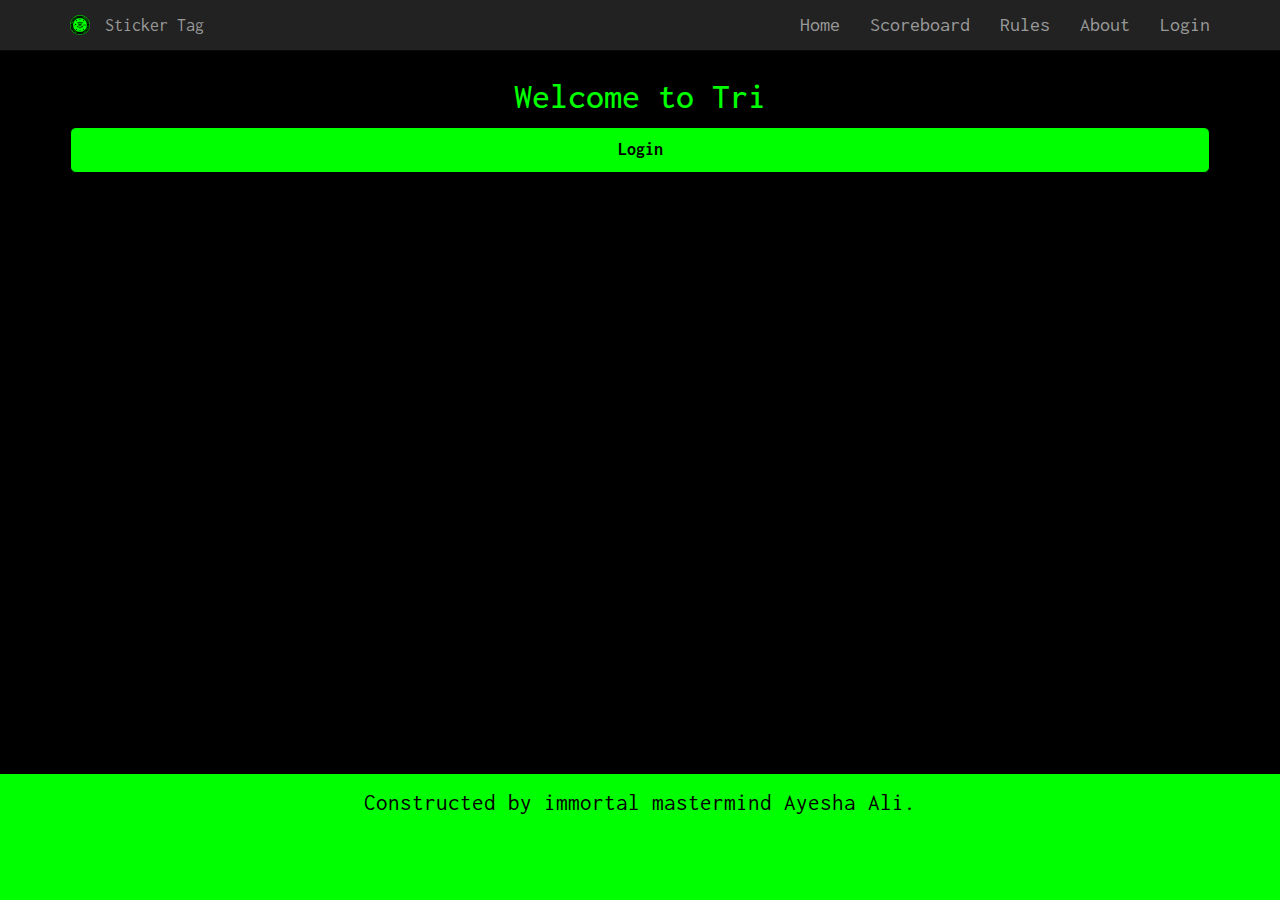
<file: index.html>
<!doctype html>
<html>
<head>

<link rel="apple-touch-icon" sizes="57x57" href="icons/apple-icon-57x57.png">
<link rel="apple-touch-icon" sizes="60x60" href="icons/apple-icon-60x60.png">
<link rel="apple-touch-icon" sizes="72x72" href="icons/apple-icon-72x72.png">
<link rel="apple-touch-icon" sizes="76x76" href="icons/apple-icon-76x76.png">
<link rel="apple-touch-icon" sizes="114x114" href="icons/apple-icon-114x114.png">
<link rel="apple-touch-icon" sizes="120x120" href="icons/apple-icon-120x120.png">
<link rel="apple-touch-icon" sizes="144x144" href="icons/apple-icon-144x144.png">
<link rel="apple-touch-icon" sizes="152x152" href="icons/apple-icon-152x152.png">
<link rel="apple-touch-icon" sizes="180x180" href="icons/apple-icon-180x180.png">
<link rel="icon" type="image/png" sizes="192x192"  href="/iconsandroid-icon-192x192.png">
<link rel="icon" type="image/png" sizes="32x32" href="icons/favicon-32x32.png">
<link rel="icon" type="image/png" sizes="96x96" href="icons/favicon-96x96.png">
<link rel="icon" type="image/png" sizes="16x16" href="icons/favicon-16x16.png">
<link rel="manifest" href="icons/manifest.json">
<meta name="msapplication-TileColor" content="#ffffff">
<meta name="msapplication-TileImage" content="icons/ms-icon-144x144.png">
<meta name="theme-color" content="#ffffff">

  <link href="css/bootstrap.min.css" rel="stylesheet">
	<link rel = "stylesheet" type = "text/css" href = "css/header_style.css"/>
	<link rel = "stylesheet" type = "text/css" href = "css/style.css"/>
	<link href="https://fonts.googleapis.com/css?family=Inconsolata" rel="stylesheet">

	<meta name="viewport" content="width=device-width, initial-scale=1, shrink-to-fit=no">
</head>
<body>
	<div class="navbar navbar-inverse navbar-fixed-top" role="navigation">
      <div class="container">
        <div class="navbar-header">
          <button type="button" class="navbar-toggle" data-toggle="collapse" data-target=".navbar-collapse">
            <span class="sr-only">Toggle navigation</span>
            <span class="icon-bar"></span>
            <span class="icon-bar"></span>
            <span class="icon-bar"></span>
          </button>
					<img class="navbar-brand" src="icons/senate.svg" >
					<a class="navbar-brand" href="index.html">Sticker Tag</a>
        </div>
				<div class="navbar-collapse collapse">
          <ul class="nav navbar-nav navbar-right">
            <li><a class="navbar-li" href="index.html">Home</a></li>
            <li><a class="navbar-li" href="scoreboard.html">Scoreboard</a></li>
						<li><a class="navbar-li" href="rules.html">Rules</a></li>
						<li><a class="navbar-li" href="about.html">About</a></li>
						<li><a class="navbar-li" href ="index.html">Login</a></li>
						
          </ul>
        </div><!--/.nav-collapse -->
      </div>
    </div>
	</br>
</br>
</body>
</html>

<html>
<head>
	<title>Trinity Sticker Tag</title>
</head>
<body onload="typeOut()">
	<div class="container">
		<h1 id ="title"> </h1>
		<div class ="btn-div">
			<a href="profile.html" class="btn btn-primary btn-lg btn-block">Login</a>
		</div>
		<div id = "logo" style="margin-bottom: 9%;">
			<img style = "opacity: 0;"id = "logo-img" src = "icons/senate.svg" width = "30%" height = "30%" />
		</div>
	</div>
	</body>
</html>

<script src="js/script.js"></script>

<footer>
<p id = "footer_text">Constructed by immortal mastermind Ayesha Ali.</p>
</footer>
<script src="https://cdnjs.cloudflare.com/ajax/libs/popper.js/1.12.9/umd/popper.min.js" integrity="sha384-ApNbgh9B+Y1QKtv3Rn7W3mgPxhU9K/ScQsAP7hUibX39j7fakFPskvXusvfa0b4Q" crossorigin="anonymous"></script>

<script src="js/jquery-3.3.1.min.js"></script>
<script src="js/bootstrap.min.js"></script>
</file>
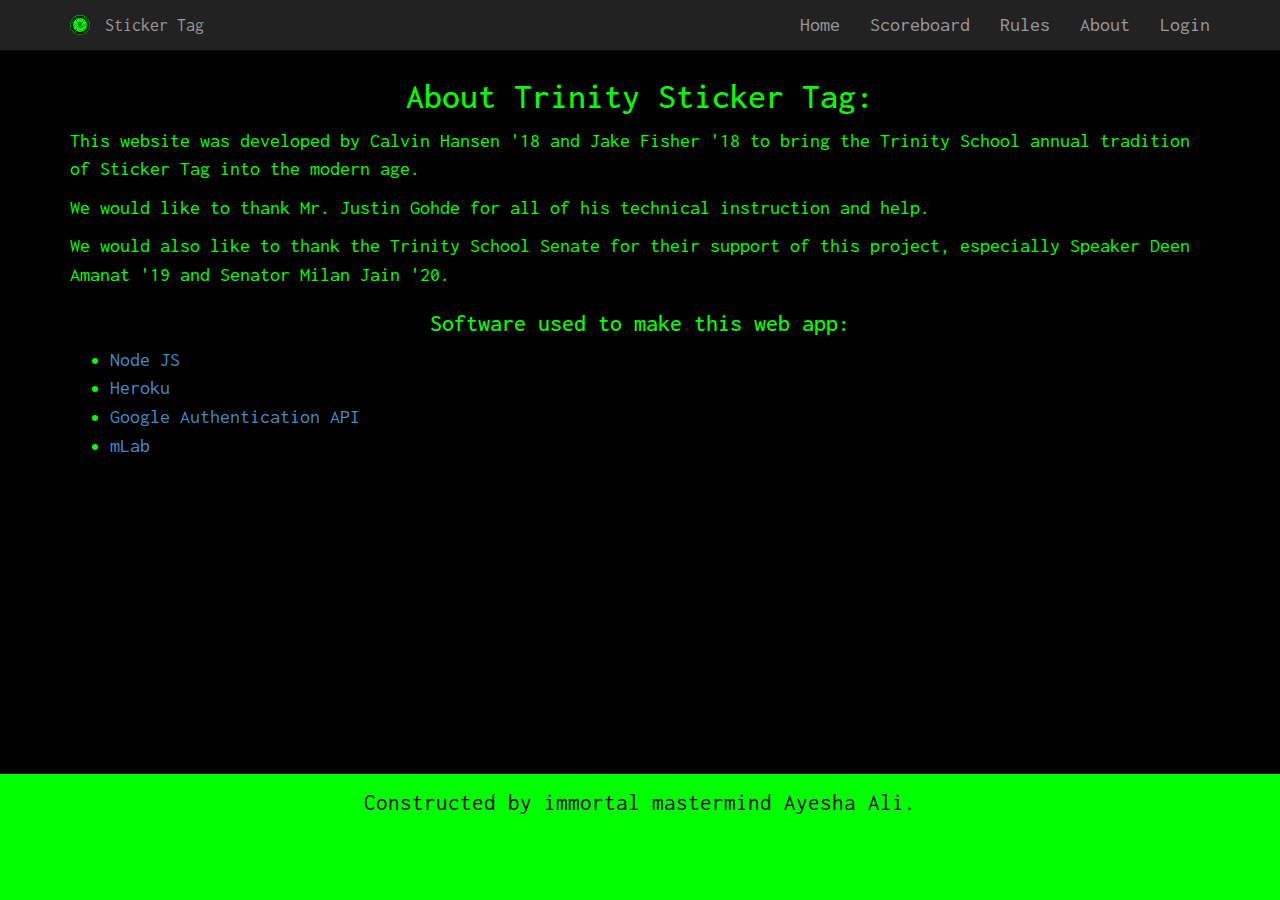
<file: about.html>
<!doctype html>
<html>
<head>

  <link rel="apple-touch-icon" sizes="57x57" href="icons/apple-icon-57x57.png">
<link rel="apple-touch-icon" sizes="60x60" href="icons/apple-icon-60x60.png">
<link rel="apple-touch-icon" sizes="72x72" href="icons/apple-icon-72x72.png">
<link rel="apple-touch-icon" sizes="76x76" href="icons/apple-icon-76x76.png">
<link rel="apple-touch-icon" sizes="114x114" href="icons/apple-icon-114x114.png">
<link rel="apple-touch-icon" sizes="120x120" href="icons/apple-icon-120x120.png">
<link rel="apple-touch-icon" sizes="144x144" href="icons/apple-icon-144x144.png">
<link rel="apple-touch-icon" sizes="152x152" href="icons/apple-icon-152x152.png">
<link rel="apple-touch-icon" sizes="180x180" href="icons/apple-icon-180x180.png">
<link rel="icon" type="image/png" sizes="192x192"  href="/iconsandroid-icon-192x192.png">
<link rel="icon" type="image/png" sizes="32x32" href="icons/favicon-32x32.png">
<link rel="icon" type="image/png" sizes="96x96" href="icons/favicon-96x96.png">
<link rel="icon" type="image/png" sizes="16x16" href="icons/favicon-16x16.png">
<link rel="manifest" href="icons/manifest.json">
<meta name="msapplication-TileColor" content="#ffffff">
<meta name="msapplication-TileImage" content="icons/ms-icon-144x144.png">
<meta name="theme-color" content="#ffffff">

  <link href="css/bootstrap.min.css" rel="stylesheet">
	<link rel = "stylesheet" type = "text/css" href = "css/header_style.css"/>
	<link rel = "stylesheet" type = "text/css" href = "css/style.css"/>
	<link href="https://fonts.googleapis.com/css?family=Inconsolata" rel="stylesheet">

	<meta name="viewport" content="width=device-width, initial-scale=1, shrink-to-fit=no">
</head>
<body>
	<div class="navbar navbar-inverse navbar-fixed-top" role="navigation">
      <div class="container">
        <div class="navbar-header">
          <button type="button" class="navbar-toggle" data-toggle="collapse" data-target=".navbar-collapse">
            <span class="sr-only">Toggle navigation</span>
            <span class="icon-bar"></span>
            <span class="icon-bar"></span>
            <span class="icon-bar"></span>
          </button>
					<img class="navbar-brand" src="icons/senate.svg" >
					<a class="navbar-brand" href="index.html">Sticker Tag</a>
        </div>
				<div class="navbar-collapse collapse">
          <ul class="nav navbar-nav navbar-right">
            <li><a class="navbar-li" href="index.html">Home</a></li>
            <li><a class="navbar-li" href="scoreboard.html">Scoreboard</a></li>
						<li><a class="navbar-li" href="rules.html">Rules</a></li>
						<li><a class="navbar-li" href="about.html">About</a></li>
						
						<li><a class="navbar-li" href ="index.html">Login</a></li>
						
          </ul>
        </div><!--/.nav-collapse -->
      </div>
    </div>
	</br>
</br>
</body>
</html>

<html>
<head>
<title>Trinity Sticker Tag</title>
</head>
<body>
	<div class="container">
	<h1>About Trinity Sticker Tag:</h1>
	<p>This website was developed by Calvin Hansen '18 and Jake Fisher '18 to bring the Trinity School annual tradition of Sticker Tag into the modern age.</p>
	<p>We would like to thank Mr. Justin Gohde for all of his technical instruction and help.</p>
	<p>We would also like to thank the Trinity School Senate for their support of this project, especially Speaker Deen Amanat '19 and Senator Milan Jain '20.</p>
	<h3>Software used to make this web app: </h3>
  <ul>
	<li><a href="https://nodejs.org/">Node JS</a> </li>
	<li><a href="https://www.heroku.com/">Heroku</a> </li>
	<li><a href="https://developers.google.com/">Google Authentication API</a> </li>
	<li><a href="https://mlab.com/">mLab</a></li>
	</ul>
</div>

</body>
</html>

<footer>
<p id = "footer_text">Constructed by immortal mastermind Ayesha Ali.</p>
</footer>
<script src="https://cdnjs.cloudflare.com/ajax/libs/popper.js/1.12.9/umd/popper.min.js" integrity="sha384-ApNbgh9B+Y1QKtv3Rn7W3mgPxhU9K/ScQsAP7hUibX39j7fakFPskvXusvfa0b4Q" crossorigin="anonymous"></script>

<script src="js/jquery-3.3.1.min.js"></script>
<script src="js/bootstrap.min.js"></script>
</file>
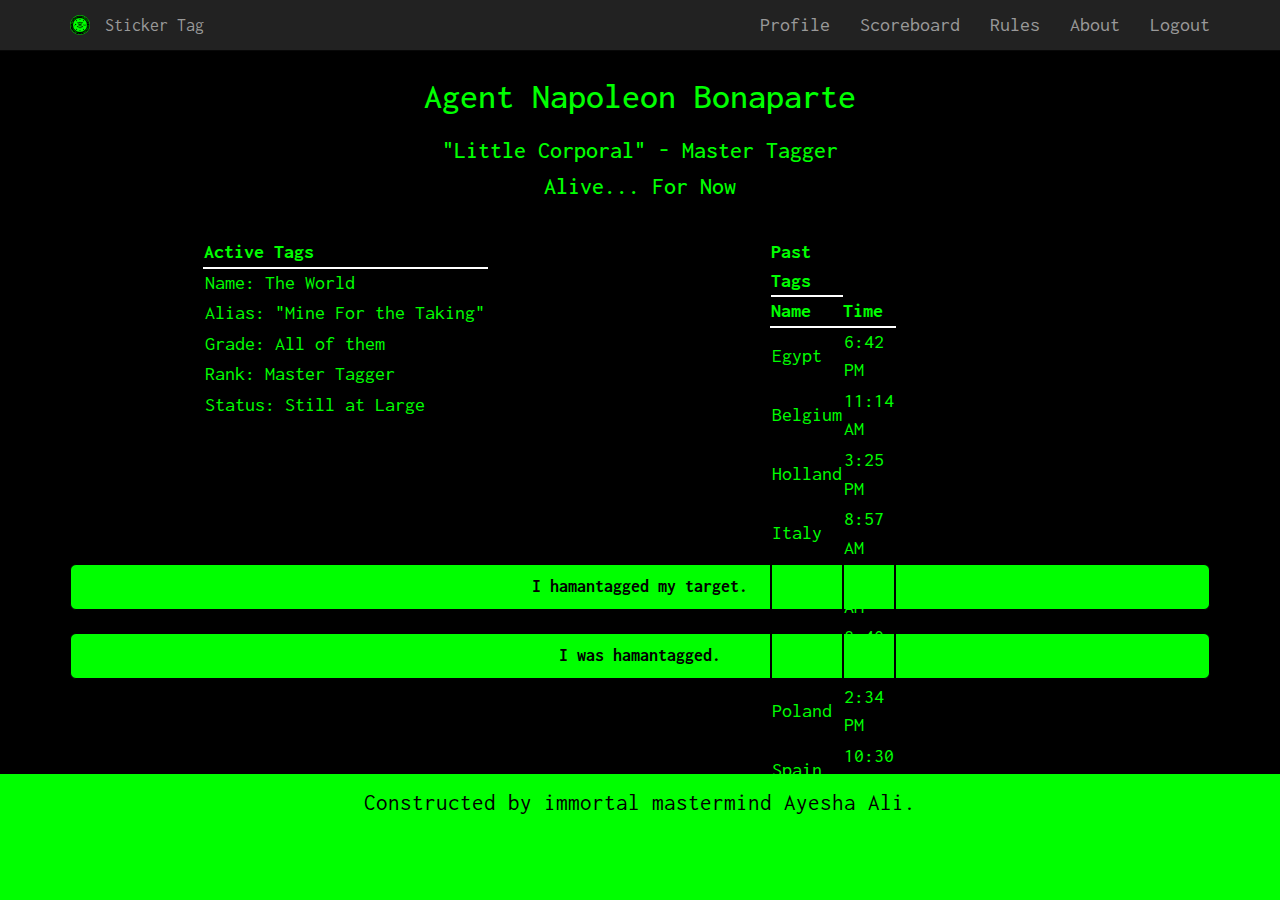
<file: profile.html>
<!doctype html>
<html>
<head>
  <link rel="apple-touch-icon" sizes="57x57" href="icons/apple-icon-57x57.png">
  <link rel="apple-touch-icon" sizes="60x60" href="icons/apple-icon-60x60.png">
  <link rel="apple-touch-icon" sizes="72x72" href="icons/apple-icon-72x72.png">
  <link rel="apple-touch-icon" sizes="76x76" href="icons/apple-icon-76x76.png">
  <link rel="apple-touch-icon" sizes="114x114" href="icons/apple-icon-114x114.png">
  <link rel="apple-touch-icon" sizes="120x120" href="icons/apple-icon-120x120.png">
  <link rel="apple-touch-icon" sizes="144x144" href="icons/apple-icon-144x144.png">
  <link rel="apple-touch-icon" sizes="152x152" href="icons/apple-icon-152x152.png">
  <link rel="apple-touch-icon" sizes="180x180" href="icons/apple-icon-180x180.png">
  <link rel="icon" type="image/png" sizes="192x192"  href="/iconsandroid-icon-192x192.png">
  <link rel="icon" type="image/png" sizes="32x32" href="icons/favicon-32x32.png">
  <link rel="icon" type="image/png" sizes="96x96" href="icons/favicon-96x96.png">
  <link rel="icon" type="image/png" sizes="16x16" href="icons/favicon-16x16.png">
  <link rel="manifest" href="icons/manifest.json">
  <meta name="msapplication-TileColor" content="#ffffff">
  <meta name="msapplication-TileImage" content="icons/ms-icon-144x144.png">
  <meta name="theme-color" content="#ffffff">
  <link href="css/bootstrap.min.css" rel="stylesheet">
  <link rel = "stylesheet" type = "text/css" href = "css/header_style.css"/>
  <link rel = "stylesheet" type = "text/css" href = "css/style.css"/>
  <link href="https://fonts.googleapis.com/css?family=Inconsolata" rel="stylesheet">
  <meta name="viewport" content="width=device-width, initial-scale=1, shrink-to-fit=no">
</head>
<body>
  <div class="navbar navbar-inverse navbar-fixed-top" role="navigation">
    <div class="container">
      <div class="navbar-header">
        <button type="button" class="navbar-toggle" data-toggle="collapse" data-target=".navbar-collapse">
          <span class="sr-only">Toggle navigation</span>
          <span class="icon-bar"></span>
          <span class="icon-bar"></span>
          <span class="icon-bar"></span>
        </button>
        <img class="navbar-brand" src="icons/senate.svg" >
        <a class="navbar-brand" href="index.html">Sticker Tag</a>
      </div>
      <div class="navbar-collapse collapse">
        <ul class="nav navbar-nav navbar-right">
          <li><a class="navbar-li" href="profile.html">Profile</a></li>
          <li><a class="navbar-li" href="scoreboard.html">Scoreboard</a></li>
          <li><a class="navbar-li" href="rules.html">Rules</a></li>
          <li><a class="navbar-li" href="about.html">About</a></li>
          <li><a class="navbar-li" href = "index.html">Logout</a></li>
          
        </ul>
      </div><!--/.nav-collapse -->
    </div>
  </div>
</br>
</br>
</body>
</html>

<html>
<head>
  
  <title>Trinity Sticker Tag</title>
</head>
<body>
  <div class="container">
    <h1>Agent Napoleon Bonaparte</h1>
    <h3>"Little Corporal" - Master Tagger</h3>
    <h4 id="makebig">Alive... For Now</></h4>
    
    <div class="row">
      <div class="col-sm-6" align="center">
        
        <br>
        <div class="col-sm-6" align="center">
          <div id = "killboard-div" class="container-fluid">
            <table id = "killboard">
              <tr><th>Active Tags</th></tr>
              <tr><td>Name: The World</td></tr>
              <tr><td>Alias: "Mine For the Taking"</td></tr> 
              <tr><td>Grade: All of them</td></tr>
              <tr><td>Rank: Master Tagger</td></tr>  
              <tr><td>Status: Still at Large</td></tr>   
            </table>
            
            <table id = "killed-board">
              <tr><th>Past Tags</th></tr>
              <tr><th>Name</th> <th>Time</th></tr>
              <tr><td>Egypt</td> <td>6:42 PM</td></tr> 
              <tr><td>Belgium</td> <td>11:14 AM</td></tr>
              <tr><td>Holland</td> <td>3:25 PM</td></tr>  
              <tr><td>Italy</td> <td>8:57 AM</td></tr>
              <tr><td>Austria</td> <td>9:47 AM</td></tr>
              <tr><td>Prussia</td> <td>8:40 PM</td></tr>
              <tr><td>Poland</td> <td>2:34 PM</td></tr>   
              <tr><td>Spain</td> <td>10:30 AM</td></tr>
            </table>
          </div>
        </div>
      </div>
    </div>
    <br>
    <br>
    <br>
    <br>
    <br>
    <div style="margin-bottom:2%;">
      <p  class="btn btn-primary btn-lg btn-block">I hamantagged my target.</p>
    </div>
    <div style="margin-bottom:10%;">
      <p  class="btn btn-primary btn-lg btn-block">I was hamantagged.</p>
    </div>
  </body>
  </html>
  
  <footer>
    <p id = "footer_text">Constructed by immortal mastermind Ayesha Ali.</p>
  </footer>
  <script src="https://cdnjs.cloudflare.com/ajax/libs/popper.js/1.12.9/umd/popper.min.js" integrity="sha384-ApNbgh9B+Y1QKtv3Rn7W3mgPxhU9K/ScQsAP7hUibX39j7fakFPskvXusvfa0b4Q" crossorigin="anonymous"></script>
  
  <script src="js/jquery-3.3.1.min.js"></script>
  <script src="js/bootstrap.min.js"></script>
</file>
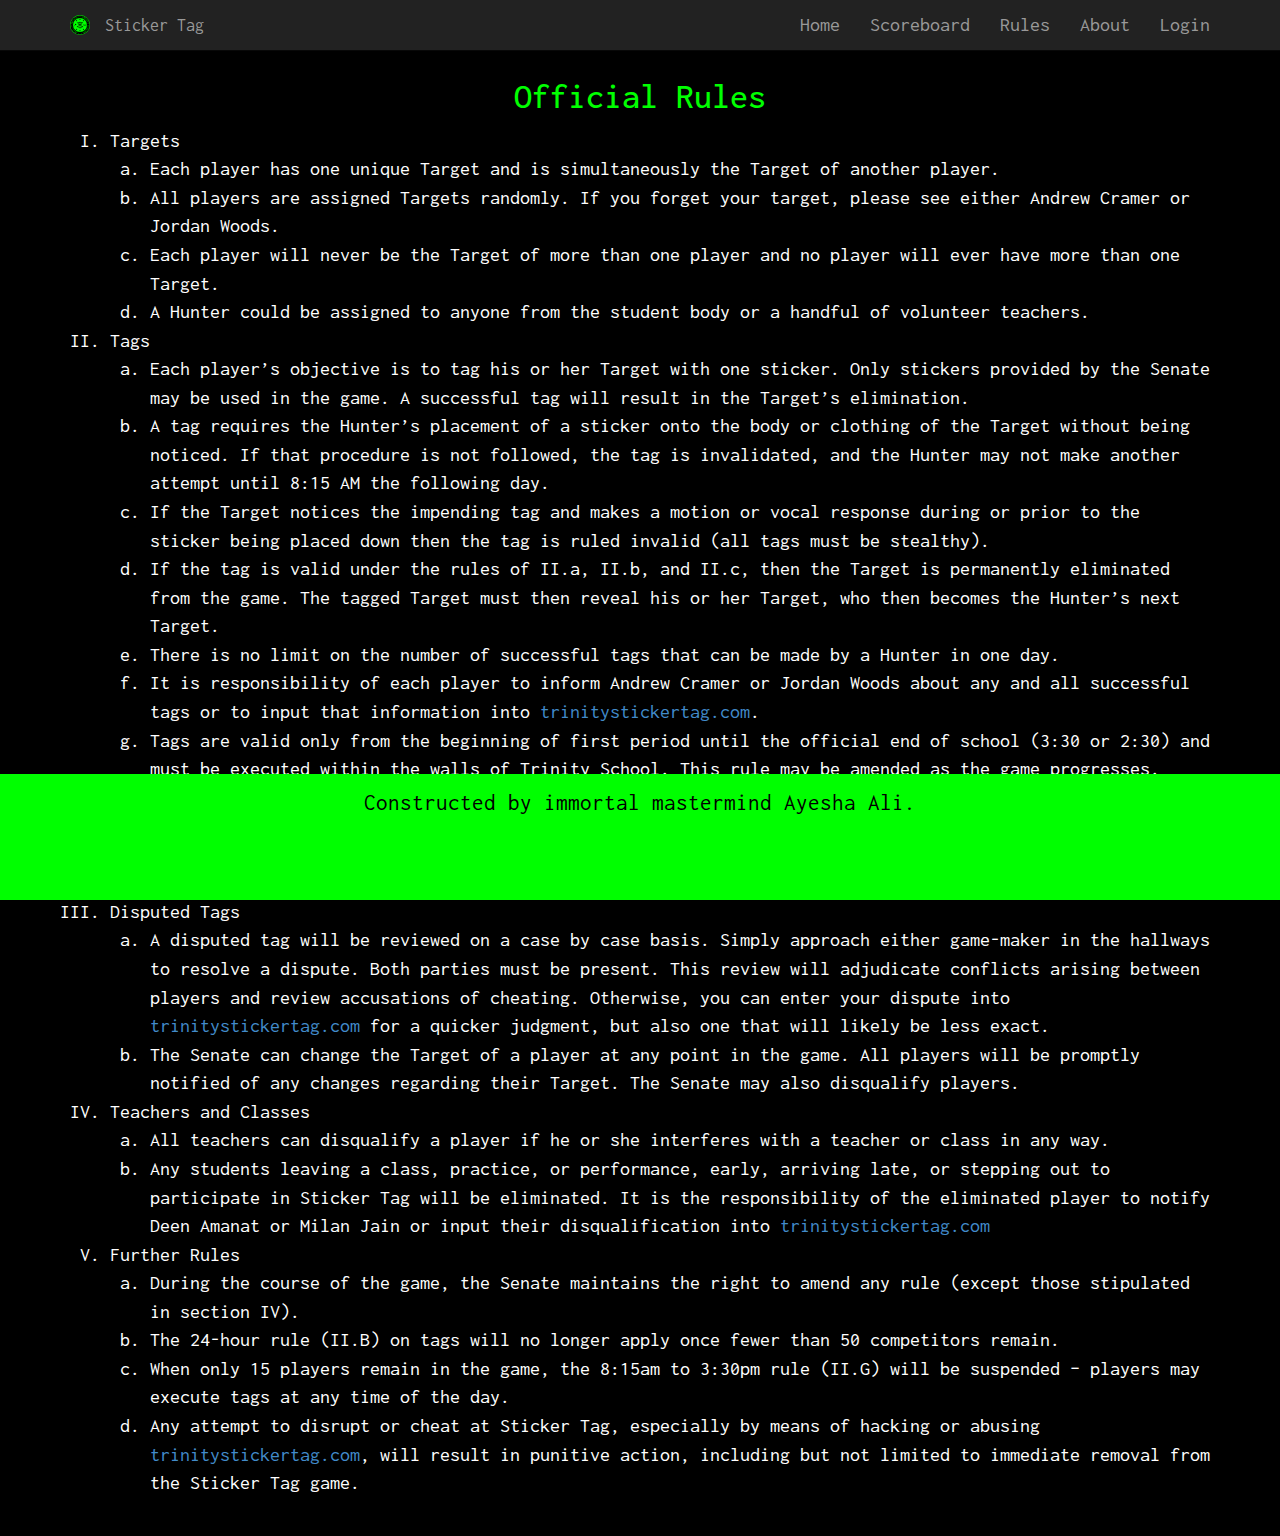
<file: rules.html>
<!doctype html>
<html>
<head>

  <link rel="apple-touch-icon" sizes="57x57" href="icons/apple-icon-57x57.png">
<link rel="apple-touch-icon" sizes="60x60" href="icons/apple-icon-60x60.png">
<link rel="apple-touch-icon" sizes="72x72" href="icons/apple-icon-72x72.png">
<link rel="apple-touch-icon" sizes="76x76" href="icons/apple-icon-76x76.png">
<link rel="apple-touch-icon" sizes="114x114" href="icons/apple-icon-114x114.png">
<link rel="apple-touch-icon" sizes="120x120" href="icons/apple-icon-120x120.png">
<link rel="apple-touch-icon" sizes="144x144" href="icons/apple-icon-144x144.png">
<link rel="apple-touch-icon" sizes="152x152" href="icons/apple-icon-152x152.png">
<link rel="apple-touch-icon" sizes="180x180" href="icons/apple-icon-180x180.png">
<link rel="icon" type="image/png" sizes="192x192"  href="/iconsandroid-icon-192x192.png">
<link rel="icon" type="image/png" sizes="32x32" href="icons/favicon-32x32.png">
<link rel="icon" type="image/png" sizes="96x96" href="icons/favicon-96x96.png">
<link rel="icon" type="image/png" sizes="16x16" href="icons/favicon-16x16.png">
<link rel="manifest" href="icons/manifest.json">
<meta name="msapplication-TileColor" content="#ffffff">
<meta name="msapplication-TileImage" content="icons/ms-icon-144x144.png">
<meta name="theme-color" content="#ffffff">

  <link href="css/bootstrap.min.css" rel="stylesheet">
	<link rel = "stylesheet" type = "text/css" href = "css/header_style.css"/>
	<link rel = "stylesheet" type = "text/css" href = "css/style.css"/>
	<link href="https://fonts.googleapis.com/css?family=Inconsolata" rel="stylesheet">

	<meta name="viewport" content="width=device-width, initial-scale=1, shrink-to-fit=no">
</head>
<body>
	<div class="navbar navbar-inverse navbar-fixed-top" role="navigation">
      <div class="container">
        <div class="navbar-header">
          <button type="button" class="navbar-toggle" data-toggle="collapse" data-target=".navbar-collapse">
            <span class="sr-only">Toggle navigation</span>
            <span class="icon-bar"></span>
            <span class="icon-bar"></span>
            <span class="icon-bar"></span>
          </button>
					<img class="navbar-brand" src="icons/senate.svg" >
					<a class="navbar-brand" href="index.html">Sticker Tag</a>
        </div>
				<div class="navbar-collapse collapse">
          <ul class="nav navbar-nav navbar-right">
            <li><a class="navbar-li" href="index.html">Home</a></li>
            <li><a class="navbar-li" href="scoreboard.html">Scoreboard</a></li>
						<li><a class="navbar-li" href="rules.html">Rules</a></li>
						<li><a class="navbar-li" href="about.html">About</a></li>
						
						<li><a class="navbar-li" href ="index.html">Login</a></li>
						
          </ul>
        </div><!--/.nav-collapse -->
      </div>
    </div>
	</br>
</br>
</body>
</html>

<html>
<head>
<title>Trinity Sticker Tag</title>
</head>
<body>
	<div class="container">
	<h1>Official Rules</h1>
	<ol class = "rules-outer">

	<li>Targets<ol class = "rules-inner">
		<li>Each player has one unique Target and is simultaneously the Target of another player.</li>
		<li>All players are assigned Targets randomly. If you forget your target, please see either Andrew Cramer or Jordan Woods.</li>
		<li>Each player will never be the Target of more than one player and no player will ever have more than one Target.</li>
		<li>A Hunter could be assigned to anyone from the student body or a handful of volunteer teachers.</li>
	</ol></li>

	<li>Tags<ol class = "rules-inner">
		<li>Each player’s objective is to tag his or her Target with one sticker. Only stickers provided by the Senate may be used in the game. A successful tag will result in the Target’s elimination.</li>
		<li>A tag requires the Hunter’s placement of a sticker onto the body or clothing of the Target without being noticed. If that procedure is not followed, the tag is invalidated, and the Hunter may not make another attempt until 8:15 AM the following day.</li>
		<li>If the Target notices the impending tag and makes a motion or vocal response during or prior to the sticker being placed down then the tag is ruled invalid (all tags must be stealthy).</li>
		<li>If the tag is valid under the rules of II.a, II.b, and II.c, then the Target is permanently eliminated from the game. The tagged Target must then reveal his or her Target, who then becomes the Hunter’s next Target.</li>
		<li>There is no limit on the number of successful tags that can be made by a Hunter in one day.</li>
		<li>It is responsibility of each player to inform Andrew Cramer or Jordan Woods about any and all successful tags or to input that information into <a href="https://www.trinitystickertag.com">trinitystickertag.com</a>.</li>
		<li>Tags are valid only from the beginning of first period until the official end of school (3:30 or 2:30) and must be executed within the walls of Trinity School. This rule may be amended as the game progresses.</li>
		<li>A Hunter cannot tag during class, in the math lab, in a teacher's office, during community time or chapel, or before first period. The punishment for infraction is automatic disqualification from the game</li>
		<li>Disputes between two players with regard to the legitimacy of a tag will be decided by Andrew Cramer or Jordan Woods.</li>
	</ol></li>

	<li>Disputed Tags<ol class = "rules-inner">
		<li>A disputed tag will be reviewed on a case by case basis. Simply approach either game-maker in the hallways to resolve a dispute. Both parties must be present. This review will adjudicate conflicts arising between players and review accusations of cheating. Otherwise, you can enter your dispute into <a href="https://www.trinitystickertag.com">trinitystickertag.com</a> for a quicker judgment, but also one that will likely be less exact.</li>
		<li>The Senate can change the Target of a player at any point in the game. All players will be promptly notified of any changes regarding their Target. The Senate may also disqualify players.</li>
	</ol></li>

	<li>Teachers and Classes<ol class = "rules-inner">
		<li>All teachers can disqualify a player if he or she interferes with a teacher or class in any way.</li>
		<li>Any students leaving a class, practice, or performance, early, arriving late, or stepping out to participate in Sticker Tag will be eliminated. It is the responsibility of the eliminated player to notify Deen Amanat or Milan Jain or input their disqualification into <a href="https://www.trinitystickertag.com">trinitystickertag.com</a></li>
	</ol></li>

	<li>Further Rules<ol class = "rules-inner">
		<li>During the course of the game, the Senate maintains the right to amend any rule (except those stipulated in section IV).</li>
		<li>The 24-hour rule (II.B) on tags will no longer apply once fewer than 50 competitors remain.</li>
		<li>When only 15 players remain in the game, the 8:15am to 3:30pm rule (II.G) will be suspended – players may execute tags at any time of the day.</li>
		<li>Any attempt to disrupt or cheat at Sticker Tag, especially by means of hacking or abusing <a href="https://www.trinitystickertag.com">trinitystickertag.com</a>, will result in punitive action, including but not limited to immediate removal from the Sticker Tag game.</li>
	</ol></li>

	</ol>
	</br>

</div>
</body>
</html>

<footer>
<p id = "footer_text">Constructed by immortal mastermind Ayesha Ali.</p>
</footer>
<script src="https://cdnjs.cloudflare.com/ajax/libs/popper.js/1.12.9/umd/popper.min.js" integrity="sha384-ApNbgh9B+Y1QKtv3Rn7W3mgPxhU9K/ScQsAP7hUibX39j7fakFPskvXusvfa0b4Q" crossorigin="anonymous"></script>

<script src="js/jquery-3.3.1.min.js"></script>
<script src="js/bootstrap.min.js"></script>
</file>
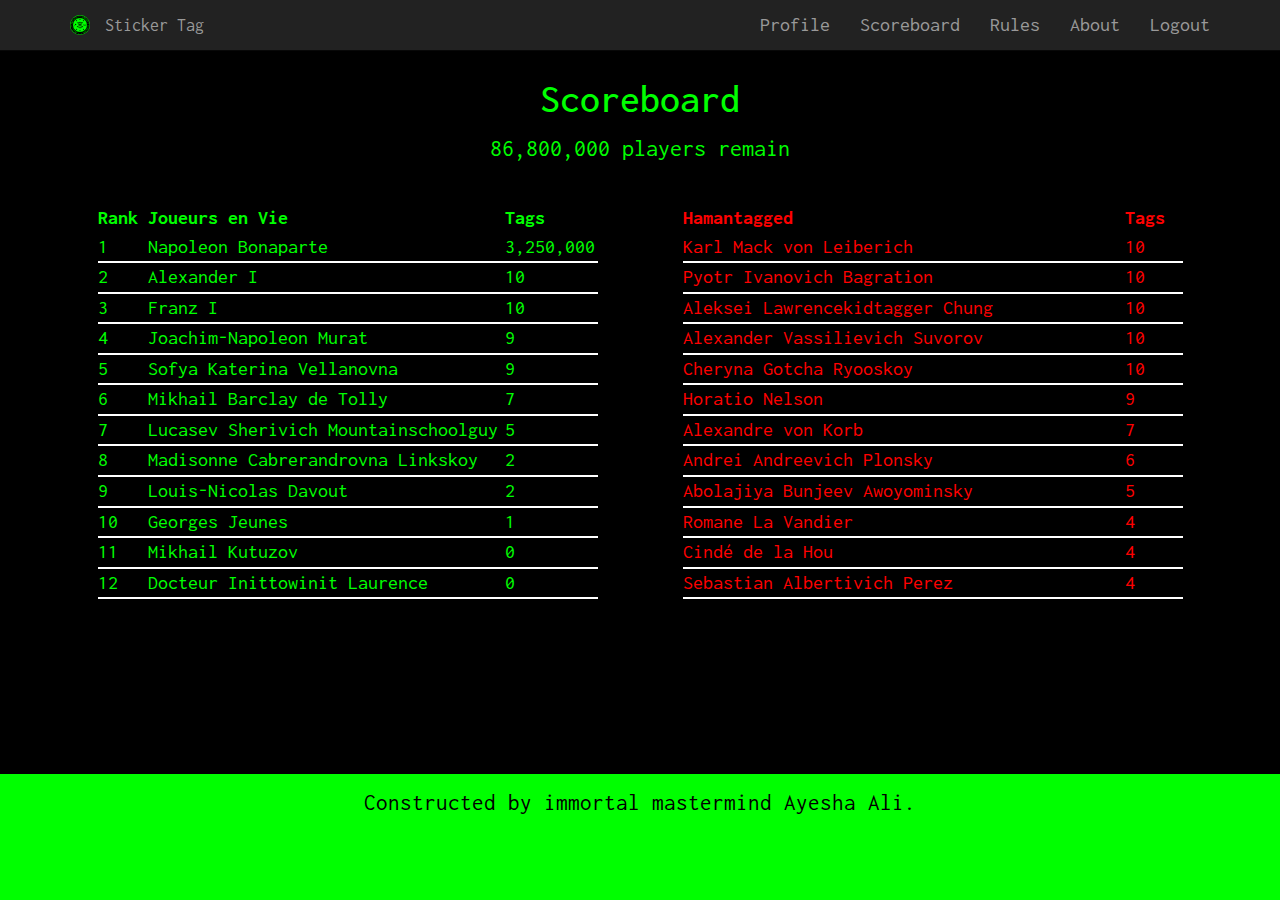
<file: scoreboard.html>
<!doctype html>
<html>
<head>

<link rel="apple-touch-icon" sizes="57x57" href="icons/apple-icon-57x57.png">
<link rel="apple-touch-icon" sizes="60x60" href="icons/apple-icon-60x60.png">
<link rel="apple-touch-icon" sizes="72x72" href="icons/apple-icon-72x72.png">
<link rel="apple-touch-icon" sizes="76x76" href="icons/apple-icon-76x76.png">
<link rel="apple-touch-icon" sizes="114x114" href="icons/apple-icon-114x114.png">
<link rel="apple-touch-icon" sizes="120x120" href="icons/apple-icon-120x120.png">
<link rel="apple-touch-icon" sizes="144x144" href="icons/apple-icon-144x144.png">
<link rel="apple-touch-icon" sizes="152x152" href="icons/apple-icon-152x152.png">
<link rel="apple-touch-icon" sizes="180x180" href="icons/apple-icon-180x180.png">
<link rel="icon" type="image/png" sizes="192x192"  href="/iconsandroid-icon-192x192.png">
<link rel="icon" type="image/png" sizes="32x32" href="icons/favicon-32x32.png">
<link rel="icon" type="image/png" sizes="96x96" href="icons/favicon-96x96.png">
<link rel="icon" type="image/png" sizes="16x16" href="icons/favicon-16x16.png">
<link rel="manifest" href="icons/manifest.json">
<meta name="msapplication-TileColor" content="#ffffff">
<meta name="msapplication-TileImage" content="icons/ms-icon-144x144.png">
<meta name="theme-color" content="#ffffff">

  <link href="css/bootstrap.min.css" rel="stylesheet">
	<link rel = "stylesheet" type = "text/css" href = "css/header_style.css"/>
	<link rel = "stylesheet" type = "text/css" href = "css/style.css"/>
	<link href="https://fonts.googleapis.com/css?family=Inconsolata" rel="stylesheet">

	<meta name="viewport" content="width=device-width, initial-scale=1, shrink-to-fit=no">
</head>
<body>
	<div class="navbar navbar-inverse navbar-fixed-top" role="navigation">
      <div class="container">
        <div class="navbar-header">
          <button type="button" class="navbar-toggle" data-toggle="collapse" data-target=".navbar-collapse">
            <span class="sr-only">Toggle navigation</span>
            <span class="icon-bar"></span>
            <span class="icon-bar"></span>
            <span class="icon-bar"></span>
          </button>
					<img class="navbar-brand" src="icons/senate.svg" >
					<a class="navbar-brand" href="index.html">Sticker Tag</a>
        </div>
				<div class="navbar-collapse collapse">
          <ul class="nav navbar-nav navbar-right">
            <li><a class="navbar-li" href="index.html">Profile</a></li>
            <li><a class="navbar-li" href="scoreboard.html">Scoreboard</a></li>
						<li><a class="navbar-li" href="rules.html">Rules</a></li>
						<li><a class="navbar-li" href="about.html">About</a></li>
						
						<li><a class="navbar-li" href = "index.html">Logout</a></li>
						
          </ul>
        </div><!--/.nav-collapse -->
      </div>
    </div>
	</br>
</br>
</body>
</html>

<html>
<head>

	<title>Trinity Sticker Tag</title>
</head>
<body>
	<div class="container" align="center">
		<h1><a id = "scoreboard2" href="scoreboard2.html">Scoreboard</a></h1>
		<p style="font-size: 24px;">86,800,000 players remain</p>
    <br>
		<div class="row">
			<div class="col-sm-6" align="center">
				<table id = "alive-players" class = "scoreboardtable">
					<tr><th id="rank">Rank</th> <th>Joueurs en Vie</th><th>Tags</th></tr>
					
					<tr><td>1</td><td>Napoleon Bonaparte</td>
					<td>3,250,000</td></tr>
					
					<tr><td>2</td><td>Alexander I</td>
					<td>10</td></tr>
					
					<tr><td>3</td><td>Franz I</td>
					<td>10</td></tr>
					
					<tr><td>4</td><td>Joachim-Napoleon Murat</td>
					<td>9</td></tr>
					
					<tr><td>5</td><td>Sofya Katerina Vellanovna</td>
					<td>9</td></tr>
					
					<tr><td>6</td><td>Mikhail Barclay de Tolly</td>
					<td>7</td></tr>
					
					<tr><td>7</td><td>Lucasev Sherivich Mountainschoolguy</td>
					<td>5</td></tr>
					
					<tr><td>8</td><td>Madisonne Cabrerandrovna Linkskoy</td>
					<td>2</td></tr>
					
					<tr><td>9</td><td>Louis-Nicolas Davout</td>
					<td>2</td></tr>
          
          <tr><td>10</td><td>Georges Jeunes</td>
					<td>1</td></tr>
					
					<tr><td>11</td><td>Mikhail Kutuzov</td>
					<td>0</td></tr>
					
					<tr><td>12</td><td>Docteur Inittowinit Laurence</td>
					<td>0</td></tr>
					
				</table>
				<br>
        <br>
			</div>
			<div class="col-sm-6" align="center" class="container-fluid">
				<table id = "tagged-players" class = "scoreboardtable">
					<tr><th>Hamantagged</th><th>Tags</th></tr>
        
        	<tr><td>Karl Mack von Leiberich</td>
					<td>10</td></tr>
					
          <tr><td>Pyotr Ivanovich Bagration  </td>
					<td>10</td></tr>
          
          <tr><td>Aleksei Lawrencekidtagger Chung</td>
					<td>10</td></tr>
          
          <tr><td>Alexander Vassilievich Suvorov</td>
          <td>10</td></tr>
          
          <tr><td>Cheryna Gotcha Ryooskoy</td>
          <td>10</td></tr>
          
          <tr><td>Horatio Nelson</td>
          <td>9</td></tr>
          
          <tr><td>Alexandre von Korb</td>
          <td>7</td></tr>
          
          <tr><td>Andrei Andreevich Plonsky</td>
          <td>6</td></tr>
          
          <tr><td>Abolajiya Bunjeev Awoyominsky</td>
          <td>5</td></tr>
          
          <tr><td>Romane La Vandier</td>
          <td>4</td></tr>
          
          <tr><td>Cindé de la Hou</td>
          <td>4</td></tr>
          
          <tr><td>Sebastian Albertivich Perez</td>
          <td>4</td></tr>
				</table>
			</div>
		</div>
	</div>
</body>
</html>

<footer>
<p id = "footer_text">Constructed by immortal mastermind Ayesha Ali.</p>
</footer>
<script src="https://cdnjs.cloudflare.com/ajax/libs/popper.js/1.12.9/umd/popper.min.js" integrity="sha384-ApNbgh9B+Y1QKtv3Rn7W3mgPxhU9K/ScQsAP7hUibX39j7fakFPskvXusvfa0b4Q" crossorigin="anonymous"></script>

<script src="js/jquery-3.3.1.min.js"></script>
<script src="js/bootstrap.min.js"></script>
</file>
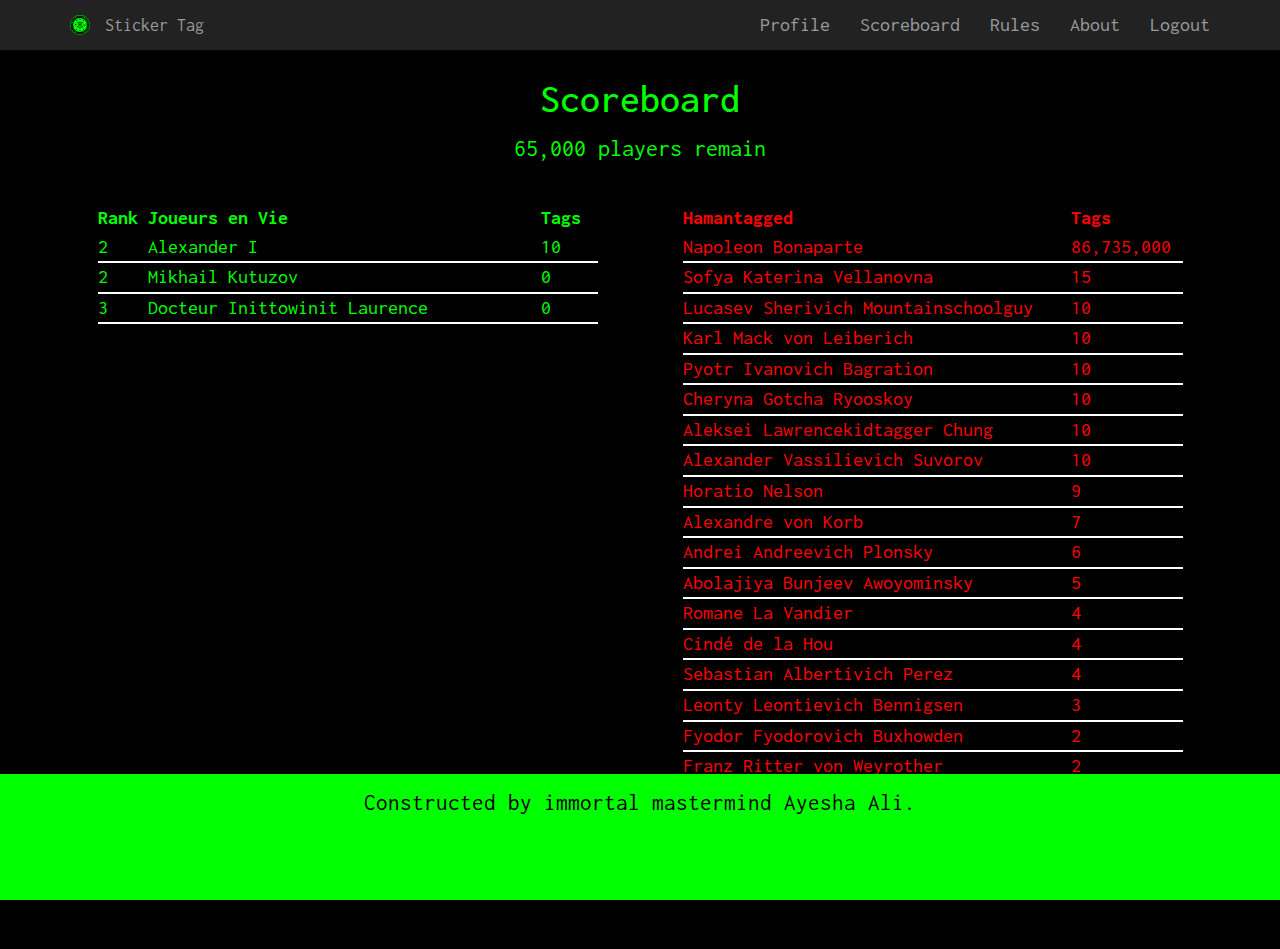
<file: scoreboard2.html>
<!doctype html>
<html>
<head>

<link rel="apple-touch-icon" sizes="57x57" href="icons/apple-icon-57x57.png">
<link rel="apple-touch-icon" sizes="60x60" href="icons/apple-icon-60x60.png">
<link rel="apple-touch-icon" sizes="72x72" href="icons/apple-icon-72x72.png">
<link rel="apple-touch-icon" sizes="76x76" href="icons/apple-icon-76x76.png">
<link rel="apple-touch-icon" sizes="114x114" href="icons/apple-icon-114x114.png">
<link rel="apple-touch-icon" sizes="120x120" href="icons/apple-icon-120x120.png">
<link rel="apple-touch-icon" sizes="144x144" href="icons/apple-icon-144x144.png">
<link rel="apple-touch-icon" sizes="152x152" href="icons/apple-icon-152x152.png">
<link rel="apple-touch-icon" sizes="180x180" href="icons/apple-icon-180x180.png">
<link rel="icon" type="image/png" sizes="192x192"  href="/iconsandroid-icon-192x192.png">
<link rel="icon" type="image/png" sizes="32x32" href="icons/favicon-32x32.png">
<link rel="icon" type="image/png" sizes="96x96" href="icons/favicon-96x96.png">
<link rel="icon" type="image/png" sizes="16x16" href="icons/favicon-16x16.png">
<link rel="manifest" href="icons/manifest.json">
<meta name="msapplication-TileColor" content="#ffffff">
<meta name="msapplication-TileImage" content="icons/ms-icon-144x144.png">
<meta name="theme-color" content="#ffffff">

  <link href="css/bootstrap.min.css" rel="stylesheet">
	<link rel = "stylesheet" type = "text/css" href = "css/header_style.css"/>
	<link rel = "stylesheet" type = "text/css" href = "css/style.css"/>
	<link href="https://fonts.googleapis.com/css?family=Inconsolata" rel="stylesheet">

	<meta name="viewport" content="width=device-width, initial-scale=1, shrink-to-fit=no">
</head>
<body>
	<div class="navbar navbar-inverse navbar-fixed-top" role="navigation">
      <div class="container">
        <div class="navbar-header">
          <button type="button" class="navbar-toggle" data-toggle="collapse" data-target=".navbar-collapse">
            <span class="sr-only">Toggle navigation</span>
            <span class="icon-bar"></span>
            <span class="icon-bar"></span>
            <span class="icon-bar"></span>
          </button>
					<img class="navbar-brand" src="icons/senate.svg" >
					<a class="navbar-brand" href="index.html">Sticker Tag</a>
        </div>
				<div class="navbar-collapse collapse">
          <ul class="nav navbar-nav navbar-right">
            <li><a class="navbar-li" href="index.html">Profile</a></li>
            <li><a class="navbar-li" href="scoreboard.html">Scoreboard</a></li>
						<li><a class="navbar-li" href="rules.html">Rules</a></li>
						<li><a class="navbar-li" href="about.html">About</a></li>
						
						<li><a class="navbar-li" href = "index.html">Logout</a></li>
						
          </ul>
        </div><!--/.nav-collapse -->
      </div>
    </div>
	</br>
</br>
</body>
</html>

<html>
<head>

	<title>Trinity Sticker Tag</title>
</head>
<body>
	<div class="container" align="center">
		<h1><a id = "scoreboard2" href="scoreboard2.html">Scoreboard</a></h1>
		<p style="font-size: 24px;">65,000 players remain</p>
    <br>
		<div class="row">
			<div class="col-sm-6" align="center">
				<table id = "alive-players" class = "scoreboardtable">
					<tr><th id="rank">Rank</th> <th>Joueurs en Vie</th><th>Tags</th></tr>
					<tr><td>2</td><td>Alexander I</td>
					<td>10</td></tr>
					
					<tr><td>2</td><td>Mikhail Kutuzov</td>
					<td>0</td></tr>
					
					<tr><td>3</td><td>Docteur Inittowinit Laurence</td>
					<td>0</td></tr>
				</table>
				<br>
        <br>
			</div>
			<div class="col-sm-6" align="center" class="container-fluid">
				<table id = "tagged-players2" class = "scoreboardtable">
					<tr><th>Hamantagged</th><th>Tags</th></tr>
          
          <tr><td>Napoleon Bonaparte</td>
					<td>86,735,000</td></tr>
          
          <tr><td>Sofya Katerina Vellanovna</td>
					<td>15</td></tr>
          
          <tr><td>Lucasev Sherivich Mountainschoolguy</td>
					<td>10</td></tr>
				
        	<tr><td>Karl Mack von Leiberich</td>
					<td>10</td></tr>
					
          <tr><td>Pyotr Ivanovich Bagration  </td>
					<td>10</td></tr>
          
          <tr><td>Cheryna Gotcha Ryooskoy</td>
          <td>10</td></tr>
          
          <tr><td>Aleksei Lawrencekidtagger Chung</td>
					<td>10</td></tr>
          
          <tr><td>Alexander Vassilievich Suvorov</td>
          <td>10</td></tr>
          
          <tr><td>Horatio Nelson</td>
          <td>9</td></tr>
          
          <tr><td>Alexandre von Korb</td>
          <td>7</td></tr>
          
          <tr><td>Andrei Andreevich Plonsky</td>
          <td>6</td></tr>
          
          <tr><td>Abolajiya Bunjeev Awoyominsky</td>
          <td>5</td></tr>
          
					<tr><td>Romane La Vandier</td>
					<td>4</td></tr>
          
          <tr><td>Cindé de la Hou</td>
          <td>4</td></tr>
					
          <tr><td>Sebastian Albertivich Perez</td>
          <td>4</td></tr>
          
          <tr><td>Leonty Leontievich Bennigsen</td>
          <td>3</td></tr>
          
    
					<tr><td>Fyodor Fyodorovich Buxhowden</td>
					<td>2</td></tr>
          
          <tr><td>Franz Ritter von Weyrother</td>
          <td>2</td></tr>
				</table>
			</div>
		</div>
	</div>
</body>
</html>

<footer>
<p id = "footer_text">Constructed by immortal mastermind Ayesha Ali.</p>
</footer>
<script src="https://cdnjs.cloudflare.com/ajax/libs/popper.js/1.12.9/umd/popper.min.js" integrity="sha384-ApNbgh9B+Y1QKtv3Rn7W3mgPxhU9K/ScQsAP7hUibX39j7fakFPskvXusvfa0b4Q" crossorigin="anonymous"></script>

<script src="js/jquery-3.3.1.min.js"></script>
<script src="js/bootstrap.min.js"></script>
</file>
<file: css/header_style.css>
#navbar {
    list-style-type: none;
    margin: 0;
    padding: 0;
    overflow: hidden;
    background-color: #fff;
}

.navbar-li {
    float: left;
}

#login {
	float:right;
}

#logout {
	float:right;
}


.navbar-li a {
    display: block;
    color: white;
    text-align: center;
    padding: 14px 16px;
    text-decoration: none;
}

/* Change the link color to #111 (black) on hover */
.navbar-li a:hover {
    background-color: #00FF00;
}
</file>
<file: css/style.css>
body{
  background-color: black;
  color: #00ff00;
  font-family: 'Inconsolata', monospace;
  font-size: 20px
}

h1{
  text-align: center;
}
h3{
  text-align: center;
}
h4{
  text-align: center;
}

.top-buffer { margin-top:20px; }

p{
}
.btn-div{
  text-align: center;
}

#logo {
  text-align:center;
  padding-top:20px;
}
.btn {
  text-align: center;
  color:black;
  font-weight: bold;
  text-align: center;
  font-family: 'Inconsolata', monospace;
  background: #00ff00;
  border-color: black;
  padding: 10px 20px 10px 20px;
  text-decoration: none;
  outline: none;
}

.btn:hover {
  background: #00d100;
  border-color: black;
  text-decoration: none;
}

.padding-div{
  padding-right: 30px;
    padding-left: 30px;
}

.scorebox{
  align: center;
  width: 700px;
  height: 500px;
  overflow: scroll;
  margin: auto;
}
.scoreboardtable{
  margin-left:25px;
  margin-right:25px;
  width:500px;
}
#tagged-players{
  color:red;
}

#tagged-players2{
  color:red;
  margin-bottom: 30%;
}
#killboard tr td, #killed-board tr td{
  border: 2px solid black;
  padding-bottom:0px;
}

#killboard th, #killed-board th {
  border-bottom: 2px solid white;
  padding-bottom:0px;
}

#killed-board {
  position: absolute;
  top: 0px;
  left: 35em;
}

#killboard {
  width: 285px;
}

#killboard-div {
  width: 520px;
  overflow:auto;
}
ol.rules-outer {
  list-style-type: upper-roman;
  color:white;
}
ol.rules-inner {
  list-style-type: lower-alpha;
}
td {
  border-bottom: 2px solid white;
}

a {
    text-decoration: none !important;
}

footer {
    position: fixed;
    left: 0;
    bottom: 0;
    width: 100%;
    height: 14%;
    background-color: #0f0;
    color: black;
    text-align: center;
}
#footer_text{
  font-size: 23px;
  margin:2px;
  padding-top: 10px;
}

#rank {
  width: 50px;
}

#alive-players {
  padding-bottom: 10px;
  margin-bottom: 20%;
}

#scoreboard2 {
    text-decoration: none;
    color: #00ff00;
    font-family: 'Inconsolata', monospace;
    font-size: 40px
}

#makebig {
  font-size: 24px;
}
</file>
